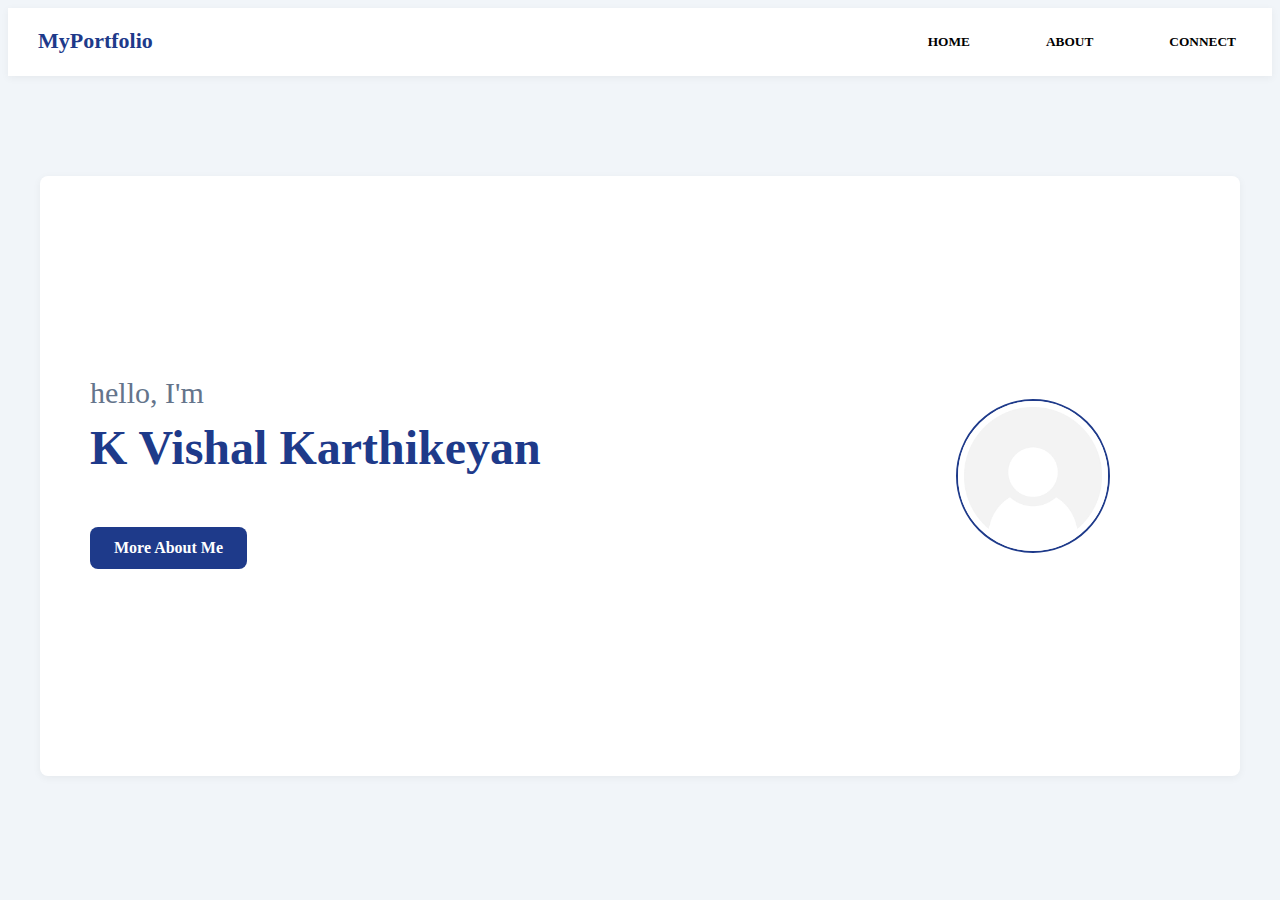
<file: index.html>
<!DOCTYPE html>
<head>
    <title>MyPortfolio - Home</title>
    <link rel="stylesheet" href="styles.css">
</head>
<body>
    <header>
<nav class="nav">
    <span class="MyPortfolio">MyPortfolio</span>
    <a href="index.html">HOME</a>
    <a href="about.html">ABOUT</a>
    <a href="connect.html">CONNECT</a>
</nav>
</header>

<div class="slide-in" style="display: block; margin: 0 auto; margin-top: 100px; position: relative;">
    <img src="profile.png" alt="My Profile photo"
     style="
       position: absolute;
       right: 30px;
       top: 50%;
       margin-right: 100px;
       transform: translateY(-50%);
       height: 150px;
       width: 150px;
       border-radius: 50%;
       border-color: #1e3a8a;
       border-style: solid;
       border-width: 2px;
     ">
    <p style = "color: #64748b; font-weight: 500; margin-bottom: 2px; font-family: 'Segoe UI'; font-size: 30px; padding-top: 200px; margin-left: 50px;">hello, I'm</p>
    <h1 style="font-size: 48px; color: #1e3a8a; margin-top: 10px; font-family: 'Segoe UI'; margin-left: 50px;">K Vishal Karthikeyan</h1>
    <a href="about.html" class="btn">More About Me</a>
</div>

</body>
</html>
</file>
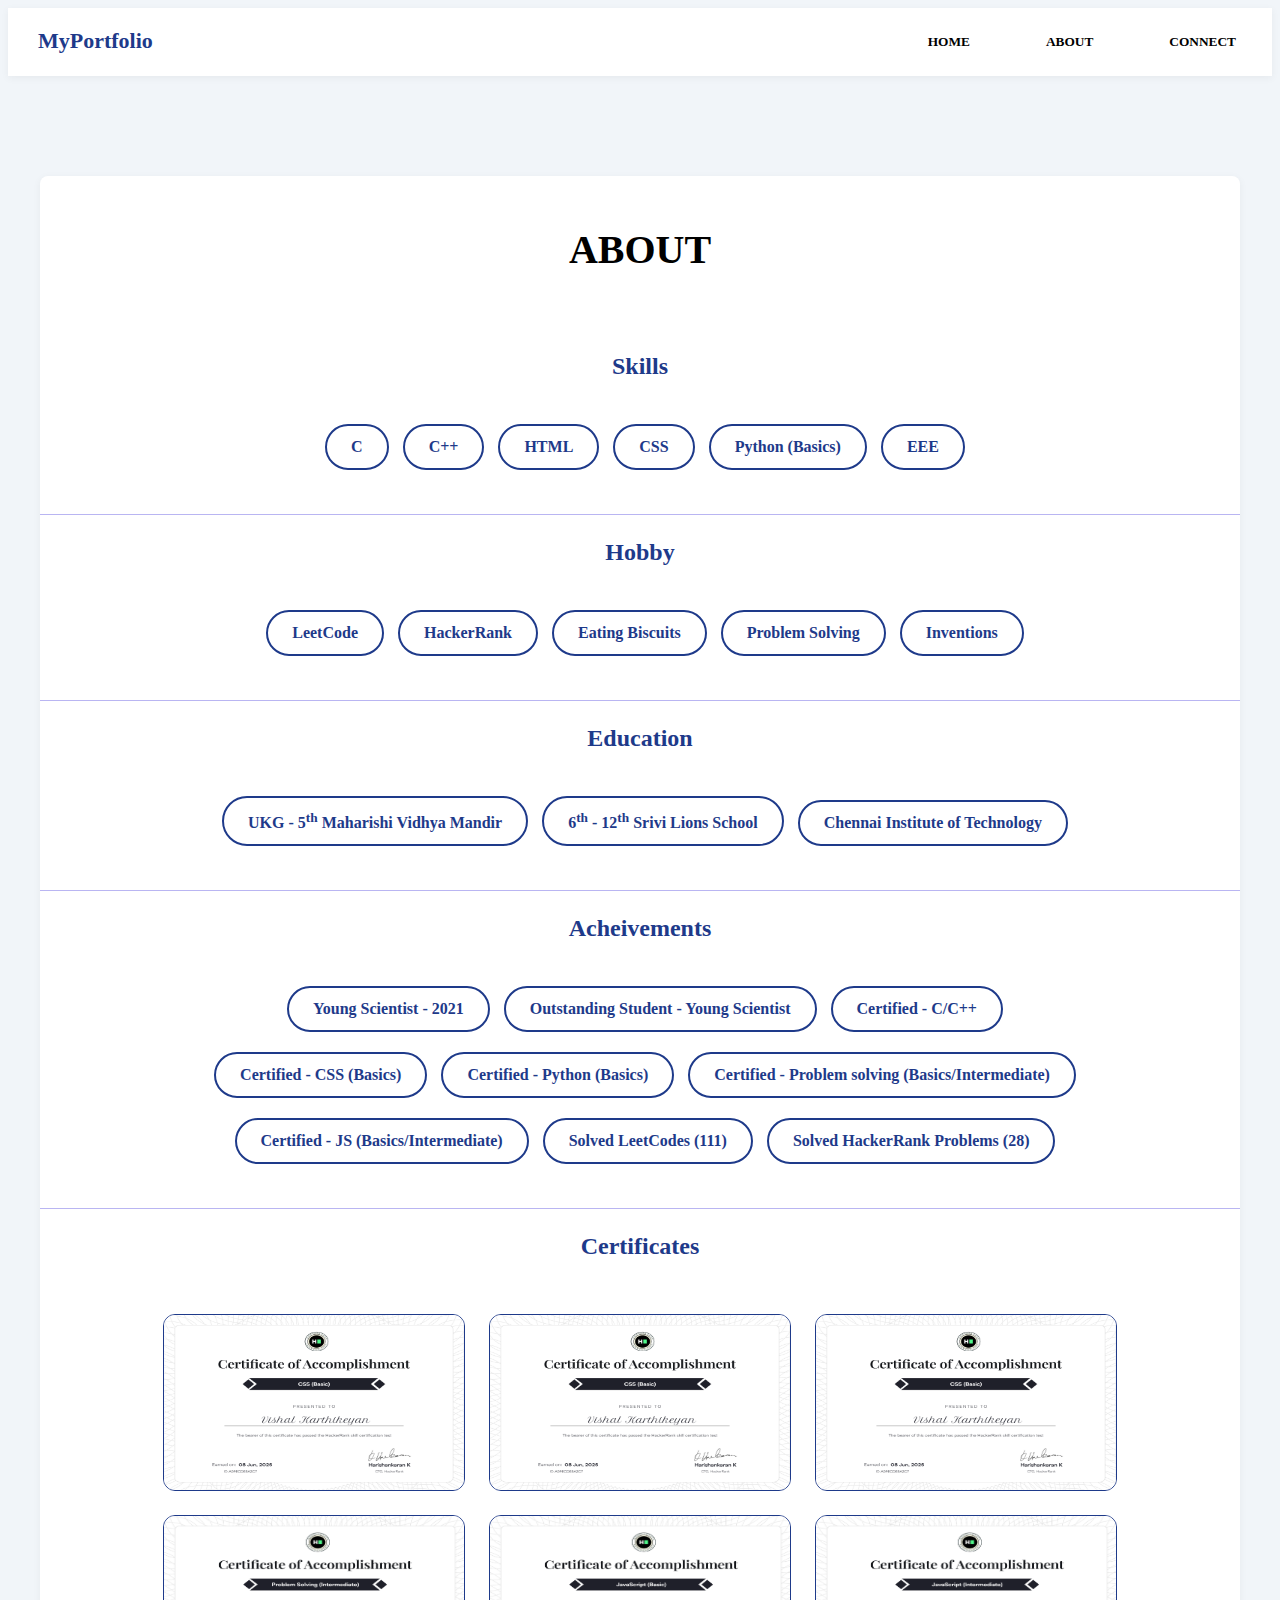
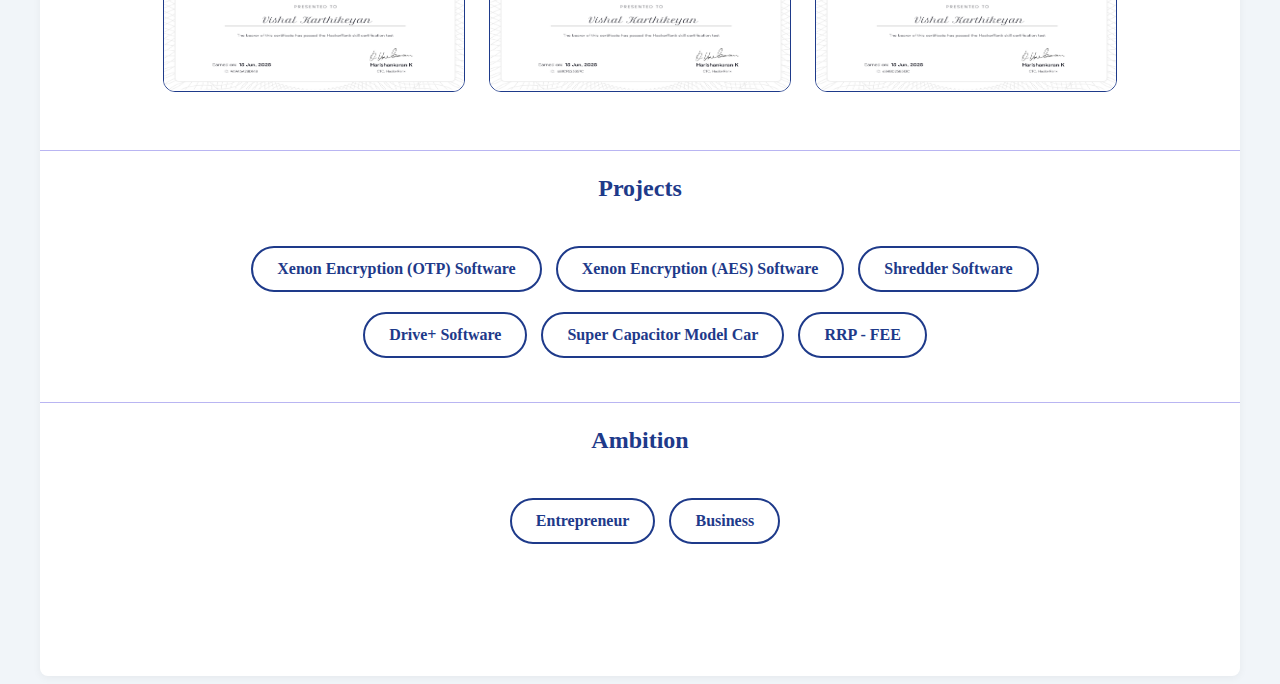
<file: about.html>
<!DOCTYPE html>
<head>
    <title>MyPortfolio - About</title>
    <link rel="stylesheet" href="styles.css">
</head>
<body>
    <header>
<nav class="nav">
    <span class="MyPortfolio">MyPortfolio</span>
    <a href="index.html">HOME</a>
    <a href="about.html">ABOUT</a>
    <a href="connect.html">CONNECT</a>
</nav>
</header>

<div class="slide-in" style="display: block; margin: 0 auto; margin-top: 100px; position: relative; height: 2100px">

    <h1 style="font-size: 40px; color: black; padding-top: 50px; font-family: 'Segoe UI'; text-align: center; margin-bottom: 80px;">ABOUT</h1>
    
    <h3 style="font-family: segoe UI; text-align: center; font-size: 24px; color: #1e3a8a;">Skills</h3>
    <CENTER>
    <a href="https://en.wikipedia.org/wiki/C" target="_blank" class="btn1">C</a>
    <a href="https://en.wikipedia.org/wiki/C%2B%2B" target="_blank" class="btn1">C++</a>
    <a href="https://en.wikipedia.org/wiki/HTML5" target="_blank" class="btn1">HTML</a>
    <a href="https://en.wikipedia.org/wiki/CSS" target="_blank" class="btn1">CSS</a>
    <a href="https://en.wikipedia.org/wiki/Python" target="_blank" class="btn1">Python (Basics)</a>
    <a href="https://en.wikipedia.org/wiki/Electronics" target="_blank" class="btn1">EEE</a>
    </CENTER>
<br><br>
        <hr style="border: none; height: 1px; background-color: rgb(185, 181, 242);">

    <h3 style="font-family: segoe UI; text-align: center; font-size: 24px; color: #1e3a8a;">Hobby</h3>
    <CENTER>
    <a href="https://leetcode.com/" target="_blank" class="btn1">LeetCode</a>
    <a href="https://www.hackerrank.com/" target="_blank" class="btn1">HackerRank</a>
    <a href="https://www.google.com/search?q=hide+and+seek+choco+chips&sca_esv=28e4df54c19560e0&sxsrf=AE3TifONM_xd3ACsMWT_lpQDaevWRYHesA%3A1749849069124&ei=7ZNMaIyyB52b4-EPkNW6kAI&gs_ssp=eJzj4tVP1zc0zDbOKqvKrjIxYPSSzMhMSVVIzEtRKE5NzVZIzshPzgeSmQXFAB0LDfw&oq=hide+and+seek+choco+c&gs_lp=[base64]&sclient=gws-wiz-serp" target="_blank" class="btn1">Eating Biscuits</a>
    <a href="https://en.wikipedia.org/wiki/Problem_solving" target="_blank" class="btn1">Problem Solving</a>
    <a href="https://en.wikipedia.org/wiki/Invention" target="_blank" class="btn1">Inventions</a>
    </CENTER>
<br><br>
    <hr style="border: none; height: 1px; background-color: rgb(185, 181, 242);">

    <h3 style="font-family: segoe UI; text-align: center; font-size: 24px; color: #1e3a8a;">Education</h3>
    <CENTER>
    <a href="https://mvmcbsesrivi.com/wp/" target="_blank" class="btn1">UKG - 5<sup>th</sup> Maharishi Vidhya Mandir</a> 
    <a href="https://www.srivilionsmhsschool.com/" target="_blank" class="btn1">6<sup>th</sup> - 12<sup>th</sup> Srivi Lions School</a> 
    <a href="https://www.citchennai.edu.in/" target="_blank" class="btn1">Chennai Institute of Technology</a> 
    </CENTER>
    <br><br>
    <hr style="border: none; height: 1px; background-color: rgb(185, 181, 242);">

    <h3 style="font-family: segoe UI; text-align: center; font-size: 24px; color: #1e3a8a;">Acheivements</h3>
    <CENTER>
    <a href="Certificates/YSA.jpg" target="_blank" class="btn1">Young Scientist - 2021</a>
    <a href="Certificates/OSA.jpg" target="_blank" class="btn1">Outstanding Student - Young Scientist</a>
    <a href="Certificates/C C++.jpg" target="_blank" class="btn1">Certified - C/C++</a> <br>
    <a href="Certificates/CSS.png" target="_blank" class="btn1">Certified - CSS (Basics)</a>
    <a href="Certificates/python.png" target="_blank" class="btn1">Certified - Python (Basics)</a>
    <a href="Certificates/problem solving 1.png" target="_blank" class="btn1">Certified - Problem solving (Basics/Intermediate)</a> <br>
    <a href="Certificates/js 1.png" target="_blank" class="btn1">Certified - JS (Basics/Intermediate) </a>
    <a href="Certificates/Leet Code.png" target="_blank" class="btn1">Solved LeetCodes (111)</a>
    <a href="Certificates/Hacker Rank.png" target="_blank" class="btn1">Solved HackerRank Problems (28)</a>
    </CENTER>
    <br><br>
        <hr style="border: none; height: 1px; background-color: rgb(185, 181, 242);">


    <h3 style="font-family: segoe UI; text-align: center; font-size: 24px; color: #1e3a8a; padding-bottom: 20px;">Certificates</h3>
    <CENTER>
        <a href="Certificates/python.png" target="_blank"><img src="Certificates/python.png" alt="Python" style="width: 300px; height: 175px; margin: 10px; border-color: #1e3a8a; border-style: solid; border-radius: 12px; border-width: 1px;"></a>
        <a href="Certificates/CSS.png" target="_blank"><img src="Certificates/CSS.png" alt="CSS" style="width: 300px; height: 175px; margin: 10px; border-color: #1e3a8a; border-style: solid; border-radius: 12px; border-width: 1px;"></a>
        <a href="Certificates/problem solving.png" target="_blank"><img src="Certificates/problem solving.png" alt="Problem Solving (Basic)" style="width: 300px; height: 175px; margin: 10px; border-color: #1e3a8a; border-style: solid; border-radius: 12px; border-width: 1px;"></a> <br>
        <a href="Certificates/problem solving 1.png" target="_blank"><img src="Certificates/problem solving 1.png" alt="Problem Solving (Intermediate)" style="width: 300px; height: 175px; margin: 10px; border-color: #1e3a8a; border-style: solid; border-radius: 12px; border-width: 1px;"></a>
        <a href="Certificates/js.png" target="_blank"><img src="Certificates/js.png" alt="JS" style="width: 300px; height: 175px; margin: 10px; border-color: #1e3a8a; border-style: solid; border-radius: 12px; border-width: 1px;"></a>
        <a href="Certificates/js 1.png" target="_blank"><img src="Certificates/js 1.png" alt="JS (Intermediate)" style="width: 300px; height: 175px; margin: 10px; border-color: #1e3a8a; border-style: solid; border-radius: 12px; border-width: 1px;"></a>
    </CENTER>
    <br><br>
        <hr style="border: none; height: 1px; background-color: rgb(185, 181, 242);">


    <h3 style="font-family: segoe UI; text-align: center; font-size: 24px; color: #1e3a8a;">Projects</h3>
    <CENTER>
    <a href="https://drive.google.com/file/d/1JzBRVCKaNxwJEEGWRQI-ZSW0fLxZwMi3/view?usp=drive_link" target="_blank" class="btn1">Xenon Encryption (OTP) Software</a>
    <a href="about.html" class="btn1">Xenon Encryption (AES) Software</a>
    <a href="https://drive.google.com/file/d/1QMRHjJ4L3Jdhazc_qOe_20W7boW4Dolk/view?usp=drive_link" class="btn1">Shredder Software</a> <br>
    <a href="about.html" class="btn1">Drive+ Software</a>
    <a href="about.html" class="btn1">Super Capacitor Model Car</a>
    <a href="about.html" class="btn1">RRP - FEE</a>
    
    </CENTER>
    <br><br>
        <hr style="border: none; height: 1px; background-color: rgb(185, 181, 242);">

    <h3 style="font-family: segoe UI; text-align: center; font-size: 24px; color: #1e3a8a;">Ambition</h3>
    <CENTER>
    <a href="https://www.google.com/search?q=entrepreneur&oq=Entre&gs_lcrp=[base64]&sourceid=chrome&ie=UTF-8" target="_blank" class="btn1">Entrepreneur</a>
    <a href="https://www.google.com/search?q=business&sca_esv=28e4df54c19560e0&sxsrf=AE3TifOiwoUYmnZUfdB_hxU46k1sSLt12A%3A1749847508719&ei=1I1MaL7eK7eJjuMPhYWewAY&ved=0ahUKEwi-mKz5oe-NAxW3hGMGHYWCB2gQ4dUDCBA&uact=5&oq=business&gs_lp=[base64]&sclient=gws-wiz-serp" target="_blank" class="btn1">Business</a>

    </CENTER>
    <br><br>


<br><br>
</div>

</body>
</html>
</file>
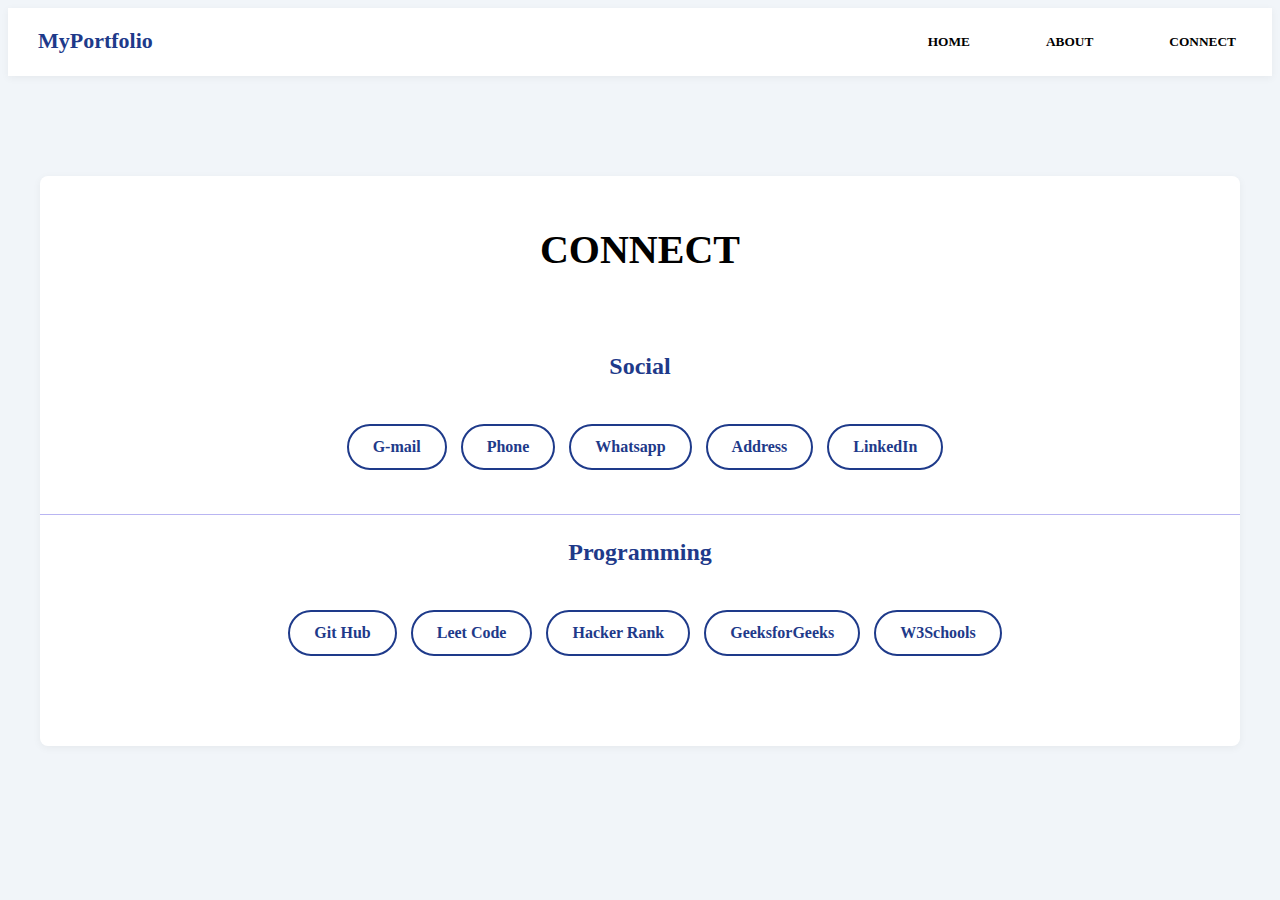
<file: connect.html>
<!DOCTYPE html>
<head>
    <title>MyPortfolio - Connect</title>
    <link rel="stylesheet" href="styles.css">
</head>
<body>
    <header>
<nav class="nav">
    <span class="MyPortfolio">MyPortfolio</span>
    <a href="index.html">HOME</a>
    <a href="about.html">ABOUT</a>
    <a href="connect.html">CONNECT</a>
</nav>
</header>

<div class="slide-in" style="display: block; margin: 0 auto; margin-top: 100px; position: relative; height: 570px">

    <h1 style="font-size: 40px; color: black; padding-top: 50px; font-family: 'Segoe UI'; text-align: center; margin-bottom: 80px;">CONNECT</h1>
    
    <h3 style="font-family: segoe UI; text-align: center; font-size: 24px; color: #1e3a8a;">Social</h3>
    <CENTER>
    <a href="mailto:vishalkarthikeyan.k2007@gmail.com" class="btn1">G-mail</a>
    <a href="QR Codes/My Phone Number.png" target="_blank" class="btn1">Phone</a>
    <a href="QR Codes/My Whatsapp number.png" target="_blank" class="btn1">Whatsapp</a>
    <a href="https://maps.app.goo.gl/2gnyfKm7oSAm7mwo8" class="btn1" target="_blank">Address</a>
    <a href="https://www.linkedin.com/in/vishal-karthikeyan?lipi=urn%3Ali%3Apage%3Ad_flagship3_profile_view_base_contact_details%3B6tK0CQO%2FSUOnvZov%2BvWJLQ%3D%3D" target="_blank" class="btn1">LinkedIn</a>

    </CENTER>
<br><br>
        <hr style="border: none; height: 1px; background-color: rgb(185, 181, 242);">

    <h3 style="font-family: segoe UI; text-align: center; font-size: 24px; color: #1e3a8a;">Programming</h3>
    <CENTER>
    
    <a href="https://github.com/vishal-karthikeyan-k" target="_blank" class="btn1">Git Hub</a>
    <a href="https://leetcode.com/u/vishal-karthikeyan-k/" target="_blank" class="btn1">Leet Code</a>
    <a href="https://www.hackerrank.com/profile/vishal_2007" target="_blank"  class="btn1">Hacker Rank</a>
    <a href="https://www.geeksforgeeks.org/user/vishalkarthi3xwc/" target="_blank"  class="btn1">GeeksforGeeks</a>
    <a href="https://www.w3profile.com/vishal_karthikeyan" target="_blank" class="btn1">W3Schools</a>
    

    </CENTER>
<br><br>


<br><br>
</div>

</body>
</html>
</file>
<file: styles.css>
.MyPortfolio {
    font-weight: bold;
    font-size: 22px;
    color: #1e3a8a;
    padding-top: 8PX;
    padding-left: 30px;
    float: left;
    font-family: 'Segoe UI';
}

nav{
    background-color: white;
    padding: 12px 0;
    text-align: right;
    box-shadow: 0 2px 8px rgba(0, 0, 0, 0.05);
}
nav a {
    border-radius: 8px;
    display: inline;
    text-decoration: none;

    font-family: 'Segoe UI';
    font-weight:600 ; 
    font-size: smaller; 
    padding: 14px 20px; 
    color: black; margin: 0 16px; 
    display: inline-block;
}
nav a:hover {
    background-color: #E5EBFF;
}

body{
    background-color: #f1f5f9;
}
div {
    margin-top: 100px;
    box-shadow: 0 2px 8px rgba(0, 0, 0, 0.05);
    background-color: white;
    width: 1200px;
    height: 600px;
    border-radius: 8px;
}

.btn {
  display: inline-block;
  background: #1e3a8a;
  color: white;
  padding: 12px 24px;
  border-radius: 8px;
  font-weight: 600;
  font-size: 16px;
  margin-top: 20px;
  margin-left: 50px;
  text-decoration: none;
  font-family: 'Segoe UI';
  
}
.btn:hover {
  background: #3b82f6;
}


@keyframes slideIn {
  from {
    opacity: 0;
    transform: translateY(40px);
  }
  to {
    opacity: 1;
    transform: translateY(0);
  }
}

.slide-in {
  animation: slideIn 0.8s ease-out;
  animation-fill-mode: forwards;
}

.btn1 {
  display: inline-block;
  background: white;
  color: #1e3a8a;
  padding: 12px 24px;
  font-weight: 600;
  font-size: 16px;
  margin-top: 20px;
  margin-left: 10px;
  border-radius: 999px;
  text-decoration: none;
  font-family: 'Segoe UI';
  border-color: #1e3a8a;
  border-width: 2px;
  border-style: solid;
}
.btn1:hover {
  background: #E5EBFF;
}
</file>
